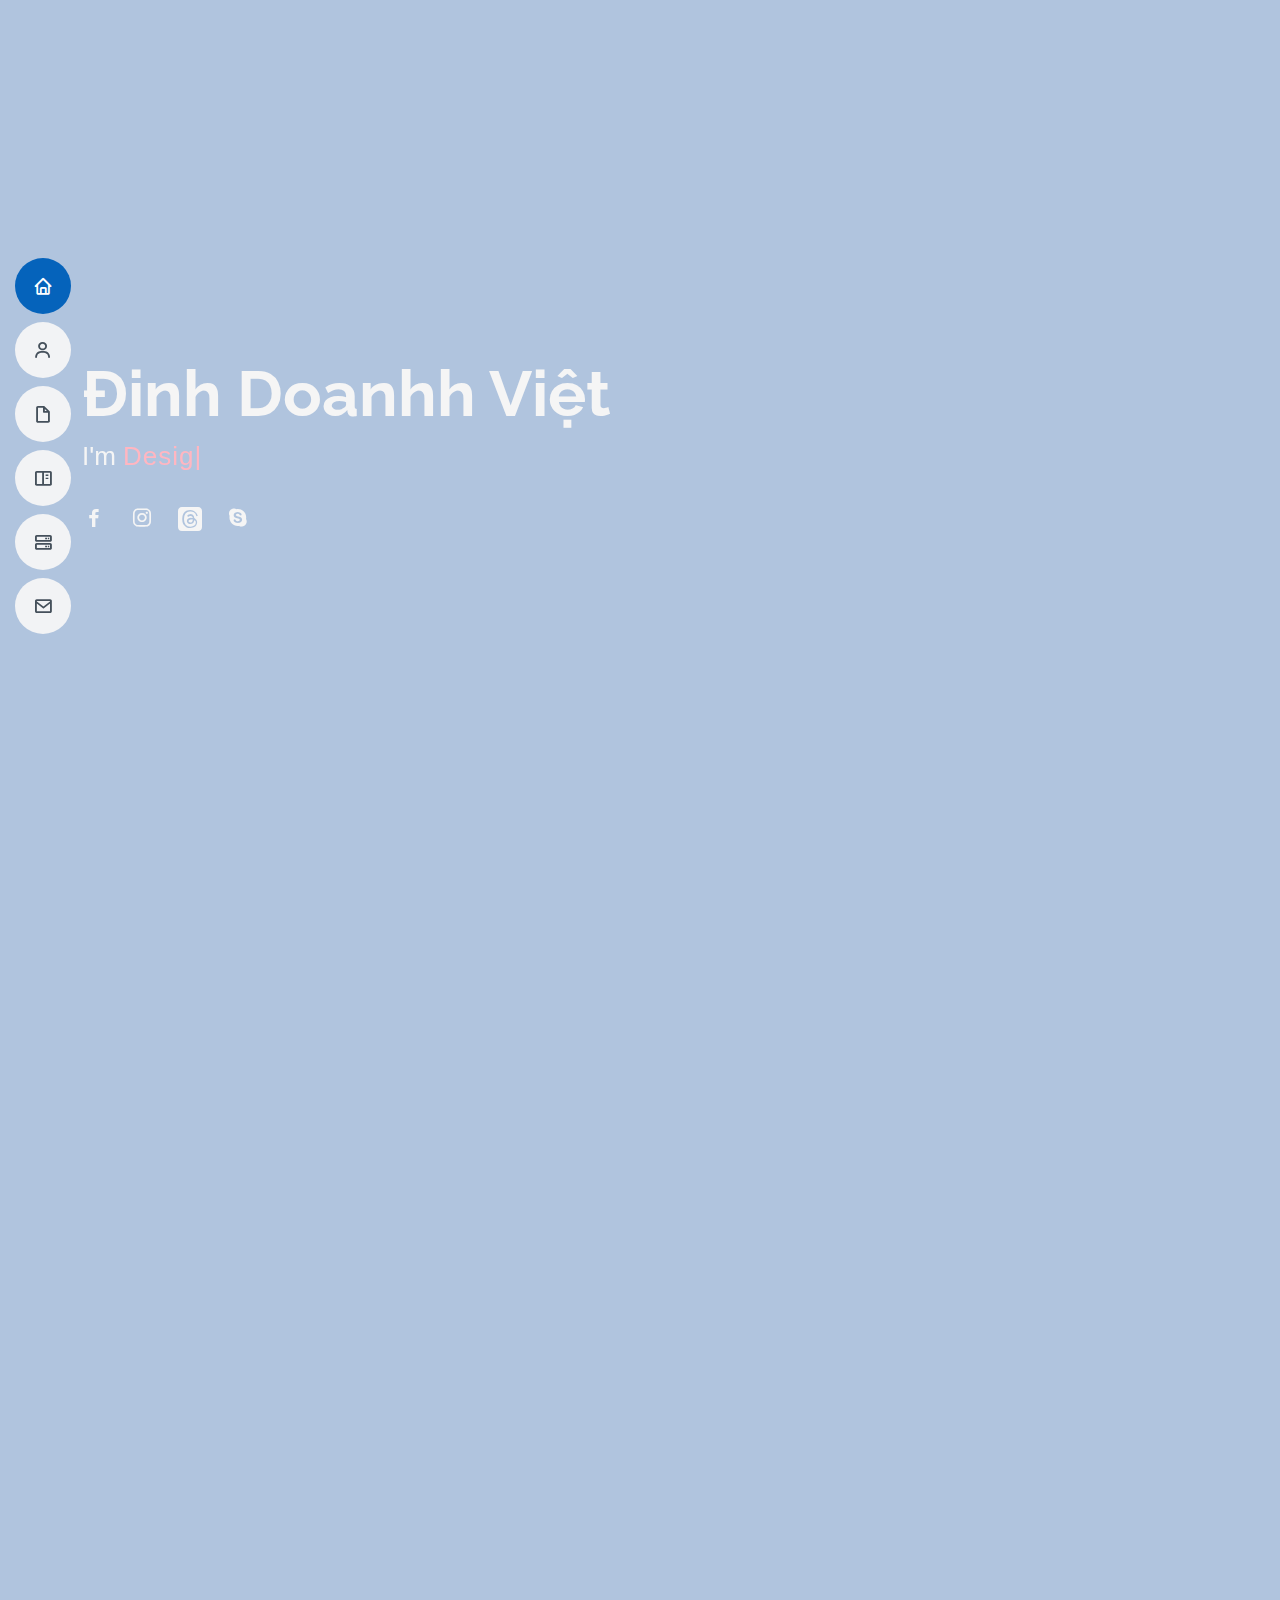
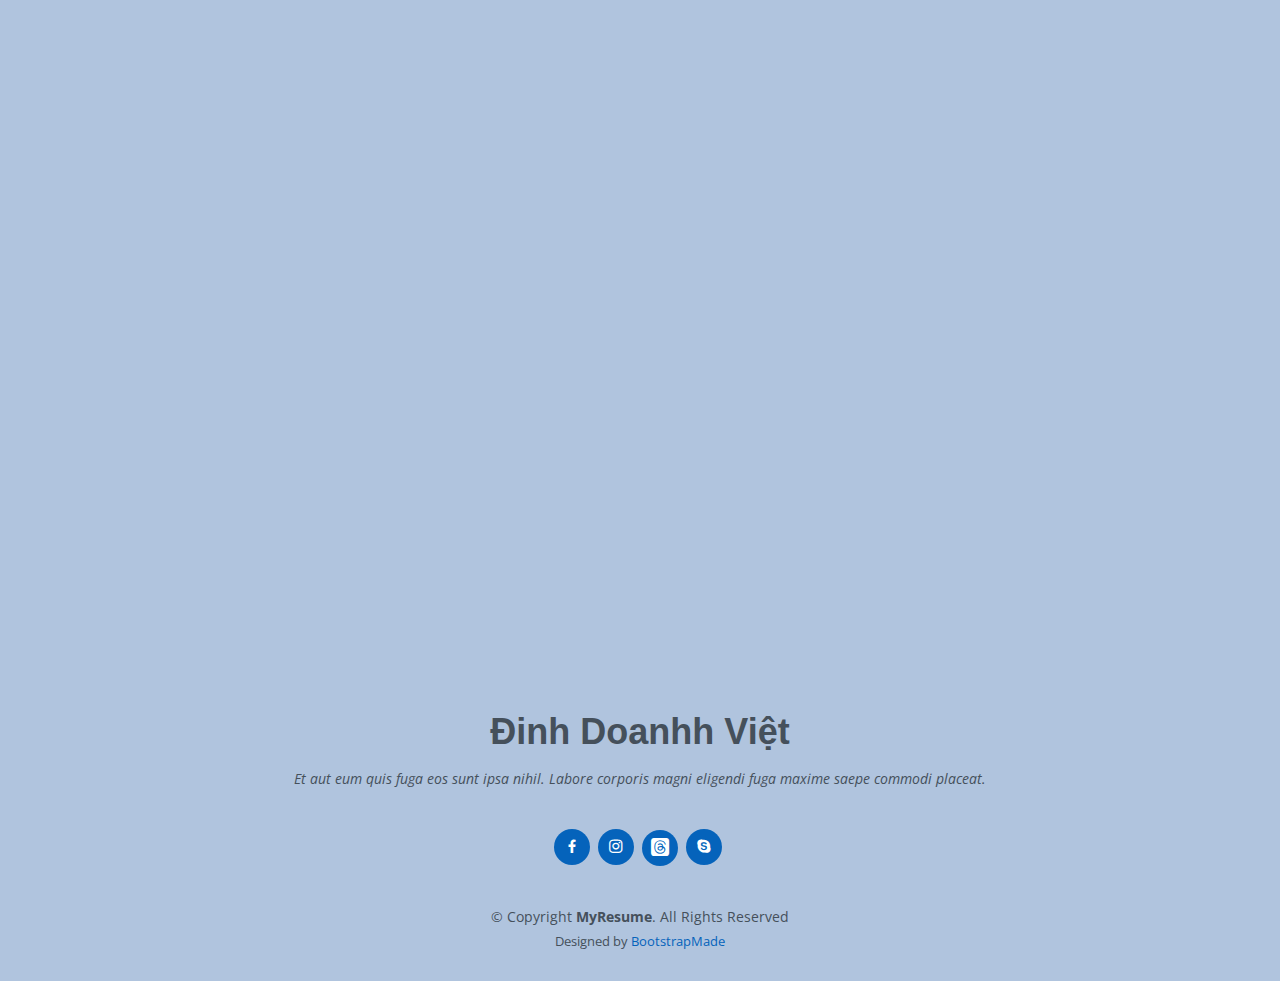
<file: index.html>
<!DOCTYPE html>
<html lang="en">

<head>
  <meta charset="utf-8">
  <meta content="width=device-width, initial-scale=1.0" name="viewport">

  <title>MyResume Bootstrap Template - Index</title>
  <meta content="" name="description">
  <meta content="" name="keywords">

  <!-- Favicons -->
  <link href="https://th.bing.com/th/id/OIP.g7DGRttRbm-p6qEUkhb4RAHaHa?w=179&h=180&c=7&r=0&o=5&dpr=1.5&pid=1.7" rel="icon">
  <link href="https://th.bing.com/th/id/OIP.g7DGRttRbm-p6qEUkhb4RAHaHa?w=179&h=180&c=7&r=0&o=5&dpr=1.5&pid=1.7" rel="apple-touch-icon">

  <!-- Google Fonts -->
  <link href="https://fonts.googleapis.com/css?family=Open+Sans:300,300i,400,400i,600,600i,700,700i|Raleway:300,300i,400,400i,500,500i,600,600i,700,700i" rel="stylesheet">

  <!-- Vendor CSS Files -->
  <link href="assets/vendor/aos/aos.css" rel="stylesheet">
  <link href="assets/vendor/bootstrap/css/bootstrap.min.css" rel="stylesheet">
  <link href="assets/vendor/bootstrap-icons/bootstrap-icons.css" rel="stylesheet">
  <link href="assets/vendor/boxicons/css/boxicons.min.css" rel="stylesheet">
  <link href="assets/vendor/glightbox/css/glightbox.min.css" rel="stylesheet">
  <link href="assets/vendor/swiper/swiper-bundle.min.css" rel="stylesheet">

  <!-- Template Main CSS File -->
  <link href="assets/css/style.css" rel="stylesheet">

  <!-- =======================================================
  * Template Name: MyResume
  * Template URL: https://bootstrapmade.com/free-html-bootstrap-template-my-resume/
  * Updated: Mar 17 2024 with Bootstrap v5.3.3
  * Author: BootstrapMade.com
  * License: https://bootstrapmade.com/license/
  ======================================================== -->
</head>


<body>

  <!-- ======= Mobile nav toggle button ======= -->
  <!-- <button type="button" class="mobile-nav-toggle d-xl-none"><i class="bi bi-list mobile-nav-toggle"></i></button> -->
  <i class="bi bi-list mobile-nav-toggle d-lg-none"></i>
  <!-- ======= Header ======= -->
  <header id="header" class="d-flex flex-column justify-content-center">

    <nav id="navbar" class="navbar nav-menu">
      <ul>
        <li><a href="#hero" class="nav-link scrollto active"><i class="bx bx-home"></i> <span>Home</span></a></li>
        <li><a href="#about" class="nav-link scrollto"><i class="bx bx-user"></i> <span>About</span></a></li>
        <li><a href="#resume" class="nav-link scrollto"><i class="bx bx-file-blank"></i> <span>Resume</span></a></li>
        <li><a href="#portfolio" class="nav-link scrollto"><i class="bx bx-book-content"></i> <span>Portfolio</span></a></li>
        <li><a href="#services" class="nav-link scrollto"><i class="bx bx-server"></i> <span>Services</span></a></li>
        <li><a href="#contact" class="nav-link scrollto"><i class="bx bx-envelope"></i> <span>Contact</span></a></li>
      </ul>
    </nav><!-- .nav-menu -->

  </header><!-- End Header -->

  <!-- ======= Hero Section ======= -->
  <section id="hero" class="d-flex flex-column justify-content-center">
    <div class="container" data-aos="zoom-in" data-aos-delay="100">
      <h1>Đinh Doanhh Việt</h1>
      <p>I'm <span class="typed" data-typed-items="Designer, Developer, Freelancer, Photographer"></span></p>
      <div class="social-links">
        <a href="https://www.facebook.com" class="facebook"><i class="bx bxl-facebook"></i></a> 
        <a class="icon" href="https://www.instagram.com" class="instagram"><i class="bx bxl-instagram"></i></a>
        <a class="icon" href="https://www.threads.net/" class="threads"><i class="bi bi-threads-fill"></i></a>
        <a class="icon" href="https://join.skype.com/invite/pR5UcHzqP7nn" class="google-plus"><i class="bx bxl-skype"></i></a>
        
      </div>
    </div>
  </section><!-- End Hero --> 

  <main id="main">

    <!-- ======= About Section ======= -->
    <section id="about" class="about">
      <div class="container" data-aos="fade-up">

        <div class="section-title">
          <h2>About</h2>
          <p>Chào mừng bạn đến với Website của chúng tôi. Tại đây bạn có thể tìm hiểu về những sản phẩm của tôi. Tôi sẽ mang đến sản phẩm và dịch vụ tốt nhất để có thể phục vụ cho bạn.</p>
        </div>

        <div class="row">
          <div class="col-lg-4">
            <img class="img-home" src="assets/img/vitt.jpg" class="img-fluid" alt="">
          </div>
          <div class="col-lg-8 pt-4 pt-lg-0 content">
            <h3>UI/UX Designer &amp; Web Developer.</h3>
            <p class="fst-italic">
              Xin chào! Tôi là một nhà phát triển web với đam mê trong việc tạo ra các trải nghiệm người dùng tuyệt vời và các sản phẩm web chất lượng cao. Với bằng thạc sĩ trong lĩnh vực thiết kế đồ họa và kinh nghiệm dày dạn trong thiết kế giao diện và phát triển web, tôi luôn tìm cách kết hợp sáng tạo và kỹ thuật để mang lại những giải pháp thiết kế đột phá và hiệu quả.
            </p>
            <div class="row">
              <div class="col-lg-6">
                <ul>
                  <li><i class="bi bi-chevron-right"></i> <strong>Birthday:</strong> <span>11 july 2004</span></li>
                  <li><i class="bi bi-chevron-right"></i> <strong>Website:</strong> <span>www</span></li>
                  <li><i class="bi bi-chevron-right"></i> <strong>Phone:</strong> <span>+84 353241999</span></li>
                  <li><i class="bi bi-chevron-right"></i> <strong>City:</strong> <span>Tuyên Quang, Việt Nam</span></li>
                </ul>
              </div>
              <div class="col-lg-6">
                <ul>
                  <li><i class="bi bi-chevron-right"></i> <strong>Age:</strong> <span>20</span></li>
                  <li><i class="bi bi-chevron-right"></i> <strong>Degree:</strong> <span>Master</span></li>
                  <li><i class="bi bi-chevron-right"></i> <strong>PhEmailone:</strong> <span>vietdinh1172004@gmail.com</span></li>
                  <li><i class="bi bi-chevron-right"></i> <strong>Freelance:</strong> <span>Available</span></li>
                </ul>
              </div>
            </div>
            <p>
              Tôi tin rằng mỗi dự án đều là cơ hội để cải thiện và tối ưu hóa trải nghiệm người dùng, đồng thời tôi luôn sẵn sàng khám phá các công nghệ mới và cải tiến kỹ năng của mình.
            </p>
          </div>
        </div>

      </div>
    </section><!-- End About Section -->

    <!-- ======= Facts Section ======= -->
    <section id="facts" class="facts">
      <div class="container" data-aos="fade-up">

        <div class="section-title">
          <h2>Facts</h2>
          <p>Magnam dolores commodi suscipit. Necessitatibus eius consequatur ex aliquid fuga eum quidem. Sit sint consectetur velit. Quisquam quos quisquam cupiditate. Et nemo qui impedit suscipit alias ea. Quia fugiat sit in iste officiis commodi quidem hic quas.</p>
        </div>

        <div class="row">

          <div class="col-lg-3 col-md-6">
            <div class="count-box">
              <i class="bi bi-emoji-smile"></i>
              <span data-purecounter-start="0" data-purecounter-end="232" data-purecounter-duration="1" class="purecounter"></span>
              <p>Happy Clients</p>
            </div>
          </div>

          <div class="col-lg-3 col-md-6 mt-5 mt-md-0">
            <div class="count-box">
              <i class="bi bi-journal-richtext"></i>
              <span data-purecounter-start="0" data-purecounter-end="521" data-purecounter-duration="1" class="purecounter"></span>
              <p>Projects</p>
            </div>
          </div>

          <div class="col-lg-3 col-md-6 mt-5 mt-lg-0">
            <div class="count-box">
              <i class="bi bi-headset"></i>
              <span data-purecounter-start="0" data-purecounter-end="1463" data-purecounter-duration="1" class="purecounter"></span>
              <p>Hours Of Support</p>
            </div>
          </div>

          <div class="col-lg-3 col-md-6 mt-5 mt-lg-0">
            <div class="count-box">
              <i class="bi bi-award"></i>
              <span data-purecounter-start="0" data-purecounter-end="25" data-purecounter-duration="1" class="purecounter"></span>
              <p>Awards</p>
            </div>
          </div>

        </div>

      </div>
    </section><!-- End Facts Section -->

    <!-- ======= Skills Section ======= -->
    <section id="skills" class="skills section-bg">
      <div class="container" data-aos="fade-up">

        <div class="section-title">
          <h2>Skills</h2>
          <p>Magnam dolores commodi suscipit. Necessitatibus eius consequatur ex aliquid fuga eum quidem. Sit sint consectetur velit. Quisquam quos quisquam cupiditate. Et nemo qui impedit suscipit alias ea. Quia fugiat sit in iste officiis commodi quidem hic quas.</p>
        </div>

        <div class="row skills-content">

          <div class="col-lg-6">

            <div class="progress">
              <span class="skill">HTML <i class="val">100%</i></span>
              <div class="progress-bar-wrap">
                <div class="progress-bar" role="progressbar" aria-valuenow="100" aria-valuemin="0" aria-valuemax="100"></div>
              </div>
            </div>

            <div class="progress">
              <span class="skill">CSS <i class="val">90%</i></span>
              <div class="progress-bar-wrap">
                <div class="progress-bar" role="progressbar" aria-valuenow="90" aria-valuemin="0" aria-valuemax="100"></div>
              </div>
            </div>

            <div class="progress">
              <span class="skill">Script <i class="val">99%</i></span>
              <div class="progress-bar-wrap">
                <div class="progress-bar" role="progressbar" aria-valuenow="99" aria-valuemin="0" aria-valuemax="100"></div>
              </div>
            </div>

          </div>

          <div class="col-lg-6">

            <div class="progress">
              <span class="skill">PHP Lavarel<i class="val">50%</i></span>
              <div class="progress-bar-wrap">
                <div class="progress-bar" role="progressbar" aria-valuenow="50" aria-valuemin="0" aria-valuemax="100"></div>
              </div>
            </div>

            <div class="progress">
              <span class="skill">JavaScript <i class="val">70%</i></span>
              <div class="progress-bar-wrap">
                <div class="progress-bar" role="progressbar" aria-valuenow="70" aria-valuemin="0" aria-valuemax="100"></div>
              </div>
            </div>

            <div class="progress">
              <span class="skill">React <i class="val">75%</i></span>
              <div class="progress-bar-wrap">
                <div class="progress-bar" role="progressbar" aria-valuenow="75" aria-valuemin="0" aria-valuemax="100"></div>
              </div>
            </div>

          </div>

        </div>

      </div>
    </section><!-- End Skills Section -->

    <!-- ======= Resume Section ======= -->
    <section id="resume" class="resume">
      <div class="container" data-aos="fade-up">

        <div class="section-title">
          <h2>Resume</h2>
          <p>Magnam dolores commodi suscipit. Necessitatibus eius consequatur ex aliquid fuga eum quidem. Sit sint consectetur velit. Quisquam quos quisquam cupiditate. Et nemo qui impedit suscipit alias ea. Quia fugiat sit in iste officiis commodi quidem hic quas.</p>
        </div>

        <div class="row">
          <div class="col-lg-6">
            <h3 class="resume-title">Sumary</h3>
            <div class="resume-item pb-0">
              <h4>Đinh Doanhh Việt</h4>
              <p><em>Tôi là Đinh Doanhh Việt, CEO & Founder với nền tảng vững chắc và kỹ năng đa dạng trong các lĩnh vực như: Thiết kế phần mềm, Thiết kế game, Thiết kế app, Thiết kế đồ họa, Thiết kế Website, và sử dụng thành thạo Adobe Photoshop. Tôi luôn tìm kiếm cơ hội để phát triển trong môi trường năng động, đầy thử thách.

                Trong Resume này, tôi đã tổng hợp những điểm nổi bật về học vấn, kinh nghiệm làm việc, cùng những kỹ năng và thành tựu đã đạt được trong sự nghiệp của mình. Tôi tin rằng những thông tin này sẽ giúp bạn có cái nhìn toàn diện về tôi và đánh giá được sự phù hợp của tôi với những cơ hội hoặc dự án mà bạn quan tâm.
                
                </em></p>
              <ul>
                <li>Yên Sơn-Tuyên Quang</li>
                <li>+84353241999</li>
                <li>vietdinh1172004@gmail.com</li>
              </ul>
            </div>

            <h3 class="resume-title">Education</h3>
            <div class="resume-item">
              <h4>Master of Fine Arts &amp; Graphic Design</h4>
              <h5>2022 - 2026</h5>
              <p><em>Tôi là một chuyên gia trong lĩnh vực Thiết kế Đồ họa và Nghệ thuật Thị giác với bằng Thạc sĩ Mỹ thuật (Master of Fine Arts) chuyên ngành Thiết kế Đồ họa. Với sự kết hợp giữa tư duy sáng tạo và kỹ thuật chuyên sâu, tôi đã phát triển khả năng thiết kế đồ họa độc đáo, tập trung vào việc tạo ra các sản phẩm thị giác đầy cảm hứng và có ý nghĩa. Tôi luôn tìm cách kết hợp nghệ thuật và công nghệ để mang lại những trải nghiệm trực quan ấn tượng, từ các dự án thương mại đến các tác phẩm nghệ thuật sáng tạo. Với nền tảng học thuật vững chắc và kinh nghiệm thực tế phong phú, tôi cam kết tạo ra những sản phẩm thiết kế mang lại giá trị và khác biệt cho người dùng.</em></p>
            </div>
          </div>
          <div class="col-lg-6">
            <h3 class="resume-title">Professional Experience</h3>
            <div class="resume-item">
              <h4>Senior graphic design specialist</h4>
              <h5>2024 - Present</h5>
              <p><em>Tập đoàn FPT </em></p>
              <ul>
                <li>Tôi lãnh đạo việc thiết kế và triển khai các tài liệu truyền thông đồ họa, kết hợp nghệ thuật và công nghệ để đạt hiệu quả cao nhất.</li>
                <li>Tôi phân công công việc cho các thành viên trong đội thiết kế và tư vấn để đảm bảo dự án được thực hiện xuất sắc nhất có thể. </li>
                <li>Tôi giám sát việc đánh giá các tài liệu đồ họa để đảm bảo chất lượng và độ chính xác của thiết kế.</li>
                <li>Tôi quản lý hiệu quả ngân sách của các dự án sản xuất, từ $2,000 đến $25,000. Tôi luôn tìm cách tối ưu hóa việc sử dụng nguồn lực để đạt được kết quả tốt nhất, đảm bảo rằng mọi chi tiêu đều mang lại giá trị tối đa mà không ảnh hưởng đến chất lượng của sản phẩm.
                </li>
              </ul>
            </div>
            <div class="resume-item">
              <h4>Graphic design specialist</h4>
              <h5>2024 </h5>
              <p><em>Tập đoàn FPT</em></p>
              <ul>
                <li>Phát triển nhiều chương trình marketing, bao gồm logo, brochure, infographics, trình bày và quảng cáo.</li>
                <li>Quản lý đồng thời lên đến 5 dự án hoặc nhiệm vụ dưới áp lực.</li>
                <li>Tư vấn và đề xuất các giải pháp thiết kế đồ họa phù hợp nhất cho khách hàng.</li>
                <li>Tạo ra hơn 4 bản trình bày và đề xuất thiết kế mỗi tháng cho khách hàng và các quản lý tài khoản.</li>
              </ul>
            </div>
          </div>
        </div>

      </div>
    </section><!-- End Resume Section -->

    <!-- ======= Portfolio Section ======= -->
    <section id="portfolio" class="portfolio section-bg">
      <div class="container" data-aos="fade-up">

        <div class="section-title">
          <h2>Portfolio</h2>
          <p>Tôi có kinh nghiệm trong thiết kế và phát triển dự án, luôn sẵn sàng nhận thách thức mới và nâng cao kỹ năng của mình. Đây chính là 1 trong những thành quả của tôi</p>
        </div>

        <div class="row">
          <div class="col-lg-12 d-flex justify-content-center" data-aos="fade-up" data-aos-delay="100">
            <ul id="portfolio-flters">
              <li data-filter="*" class="filter-active">All</li>
              <li data-filter=".filter-app">App</li>
              <li data-filter=".filter-card">Card</li>
              <li data-filter=".filter-web">Web</li>
            </ul>
          </div>
        </div>

        <div class="row portfolio-container" data-aos="fade-up" data-aos-delay="200">

          <div class="col-lg-4 col-md-6 portfolio-item filter-app">
            <div class="portfolio-wrap">
              <img src="assets/img/portfolio/portfolio-1.jpg" class="img-fluid" alt="">
              <div class="portfolio-info">
                <h4>App 1</h4>
                <p>App</p>
                <div class="portfolio-links">
                  <a href="assets/img/portfolio/portfolio-1.jpg" data-gallery="portfolioGallery" class="portfolio-lightbox" title="App 1"><i class="bx bx-plus"></i></a>
                  <a href="portfolio-details.html" class="portfolio-details-lightbox" data-glightbox="type: external" title="Portfolio Details"><i class="bx bx-link"></i></a>
                </div>
              </div>
            </div>
          </div>

          <div class="col-lg-4 col-md-6 portfolio-item filter-web">
            <div class="portfolio-wrap">
              <img src="assets/img/portfolio/portfolio-2.jpg" class="img-fluid" alt="">
              <div class="portfolio-info">
                <h4>Web 3</h4>
                <p>Web</p>
                <div class="portfolio-links">
                  <a href="assets/img/portfolio/portfolio-2.jpg" data-gallery="portfolioGallery" class="portfolio-lightbox" title="Web 3"><i class="bx bx-plus"></i></a>
                  <a href="portfolio-details.html" class="portfolio-details-lightbox" data-glightbox="type: external" title="Portfolio Details"><i class="bx bx-link"></i></a>
                </div>
              </div>
            </div>
          </div>

          <div class="col-lg-4 col-md-6 portfolio-item filter-app">
            <div class="portfolio-wrap">
              <img src="assets/img/portfolio/portfolio-3.jpg" class="img-fluid" alt="">
              <div class="portfolio-info">
                <h4>App 2</h4>
                <p>App</p>
                <div class="portfolio-links">
                  <a href="assets/img/portfolio/portfolio-3.jpg" data-gallery="portfolioGallery" class="portfolio-lightbox" title="App 2"><i class="bx bx-plus"></i></a>
                  <a href="portfolio-details.html" class="portfolio-details-lightbox" data-glightbox="type: external" title="Portfolio Details"><i class="bx bx-link"></i></a>
                </div>
              </div>
            </div>
          </div>

          <div class="col-lg-4 col-md-6 portfolio-item filter-card">
            <div class="portfolio-wrap">
              <img src="assets/img/portfolio/portfolio-4.jpg" class="img-fluid" alt="">
              <div class="portfolio-info">
                <h4>Card 2</h4>
                <p>Card</p>
                <div class="portfolio-links">
                  <a href="assets/img/portfolio/portfolio-4.jpg" data-gallery="portfolioGallery" class="portfolio-lightbox" title="Card 2"><i class="bx bx-plus"></i></a>
                  <a href="portfolio-details.html" class="portfolio-details-lightbox" data-glightbox="type: external" title="Portfolio Details"><i class="bx bx-link"></i></a>
                </div>
              </div>
            </div>
          </div>

          <div class="col-lg-4 col-md-6 portfolio-item filter-web">
            <div class="portfolio-wrap">
              <img src="assets/img/portfolio/portfolio-5.jpg" class="img-fluid" alt="">
              <div class="portfolio-info">
                <h4>Web 2</h4>
                <p>Web</p>
                <div class="portfolio-links">
                  <a href="assets/img/portfolio/portfolio-5.jpg" data-gallery="portfolioGallery" class="portfolio-lightbox" title="Web 2"><i class="bx bx-plus"></i></a>
                  <a href="portfolio-details.html" class="portfolio-details-lightbox" data-glightbox="type: external" title="Portfolio Details"><i class="bx bx-link"></i></a>
                </div>
              </div>
            </div>
          </div>

          <div class="col-lg-4 col-md-6 portfolio-item filter-app">
            <div class="portfolio-wrap">
              <img src="assets/img/portfolio/portfolio-6.jpg" class="img-fluid" alt="">
              <div class="portfolio-info">
                <h4>App 3</h4>
                <p>App</p>
                <div class="portfolio-links">
                  <a href="assets/img/portfolio/portfolio-6.jpg" data-gallery="portfolioGallery" class="portfolio-lightbox" title="App 3"><i class="bx bx-plus"></i></a>
                  <a href="portfolio-details.html" class="portfolio-details-lightbox" data-glightbox="type: external" title="Portfolio Details"><i class="bx bx-link"></i></a>
                </div>
              </div>
            </div>
          </div>

          <div class="col-lg-4 col-md-6 portfolio-item filter-card">
            <div class="portfolio-wrap">
              <img src="assets/img/portfolio/portfolio-7.jpg" class="img-fluid" alt="">
              <div class="portfolio-info">
                <h4>Card 1</h4>
                <p>Card</p>
                <div class="portfolio-links">
                  <a href="assets/img/portfolio/portfolio-7.jpg" data-gallery="portfolioGallery" class="portfolio-lightbox" title="Card 1"><i class="bx bx-plus"></i></a>
                  <a href="portfolio-details.html" class="portfolio-details-lightbox" data-glightbox="type: external" title="Portfolio Details"><i class="bx bx-link"></i></a>
                </div>
              </div>
            </div>
          </div>

          <div class="col-lg-4 col-md-6 portfolio-item filter-card">
            <div class="portfolio-wrap">
              <img src="assets/img/portfolio/portfolio-8.jpg" class="img-fluid" alt="">
              <div class="portfolio-info">
                <h4>Card 3</h4>
                <p>Card</p>
                <div class="portfolio-links">
                  <a href="assets/img/portfolio/portfolio-8.jpg" data-gallery="portfolioGallery" class="portfolio-lightbox" title="Card 3"><i class="bx bx-plus"></i></a>
                  <a href="portfolio-details.html" class="portfolio-details-lightbox" data-glightbox="type: external" title="Portfolio Details"><i class="bx bx-link"></i></a>
                </div>
              </div>
            </div>
          </div>

          <div class="col-lg-4 col-md-6 portfolio-item filter-web">
            <div class="portfolio-wrap">
              <img src="assets/img/portfolio/portfolio-9.jpg" class="img-fluid" alt="">
              <div class="portfolio-info">
                <h4>Web 3</h4>
                <p>Web</p>
                <div class="portfolio-links">
                  <a href="assets/img/portfolio/portfolio-9.jpg" data-gallery="portfolioGallery" class="portfolio-lightbox" title="Web 3"><i class="bx bx-plus"></i></a>
                  <a href="portfolio-details.html" class="portfolio-details-lightbox" data-glightbox="type: external" title="Portfolio Details"><i class="bx bx-link"></i></a>
                </div>
              </div>
            </div>
          </div>

        </div>

      </div>
    </section><!-- End Portfolio Section -->

    <!-- ======= Services Section ======= -->
    <section id="services" class="services">
      <div class="container" data-aos="fade-up">

        <div class="section-title">
          <h2>Services</h2>
          <p>Magnam dolores commodi suscipit. Necessitatibus eius consequatur ex aliquid fuga eum quidem. Sit sint consectetur velit. Quisquam quos quisquam cupiditate. Et nemo qui impedit suscipit alias ea. Quia fugiat sit in iste officiis commodi quidem hic quas.</p>
        </div>

        <div class="row">

          <div class="col-lg-4 col-md-6 d-flex align-items-stretch" data-aos="zoom-in" data-aos-delay="100">
            <div class="icon-box iconbox-blue">
              <div class="icon">
                <svg width="100" height="100" viewBox="0 0 600 600" xmlns="http://www.w3.org/2000/svg">
                  <path stroke="none" stroke-width="0" fill="#f5f5f5" d="M300,521.0016835830174C376.1290562159157,517.8887921683347,466.0731472004068,529.7835943286574,510.70327084640275,468.03025145048787C554.3714126377745,407.6079735673963,508.03601936045806,328.9844924480964,491.2728898941984,256.3432110539036C474.5976632858925,184.082847569629,479.9380746630129,96.60480741107993,416.23090153303,58.64404602377083C348.86323505073057,18.502131276798302,261.93793281208167,40.57373210992963,193.5410806939664,78.93577620505333C130.42746243093433,114.334589627462,98.30271207620316,179.96522072025542,76.75703585869454,249.04625023123273C51.97151888228291,328.5150500222984,13.704378332031375,421.85034740162234,66.52175969318436,486.19268352777647C119.04800174914682,550.1803526380478,217.28368757567262,524.383925680826,300,521.0016835830174"></path>
                </svg>
                <i class="bx bxl-dribbble"></i>
              </div>
              <h4><a href="">Lorem Ipsum</a></h4>
              <p>Voluptatum deleniti atque corrupti quos dolores et quas molestias excepturi</p>
            </div>
          </div>

          <div class="col-lg-4 col-md-6 d-flex align-items-stretch mt-4 mt-md-0" data-aos="zoom-in" data-aos-delay="200">
            <div class="icon-box iconbox-orange ">
              <div class="icon">
                <svg width="100" height="100" viewBox="0 0 600 600" xmlns="http://www.w3.org/2000/svg">
                  <path stroke="none" stroke-width="0" fill="#f5f5f5" d="M300,582.0697525312426C382.5290701553225,586.8405444964366,449.9789794690241,525.3245884688669,502.5850820975895,461.55621195738473C556.606425686781,396.0723002908107,615.8543463187945,314.28637112970534,586.6730223649479,234.56875336149918C558.9533121215079,158.8439757836574,454.9685369536778,164.00468322053177,381.49747125262974,130.76875717737553C312.15926192815925,99.40240125094834,248.97055460311594,18.661163978235184,179.8680185752513,50.54337015887873C110.5421016452524,82.52863877960104,119.82277516462835,180.83849132639028,109.12597500060166,256.43424936330496C100.08760227029461,320.3096726198365,92.17705696193138,384.0621239912766,124.79988738764834,439.7174275375508C164.83382741302287,508.01625554203684,220.96474134820875,577.5009287672846,300,582.0697525312426"></path>
                </svg>
                <i class="bx bx-file"></i>
              </div>
              <h4><a href="">Sed Perspiciatis</a></h4>
              <p>Duis aute irure dolor in reprehenderit in voluptate velit esse cillum dolore</p>
            </div>
          </div>

          <div class="col-lg-4 col-md-6 d-flex align-items-stretch mt-4 mt-lg-0" data-aos="zoom-in" data-aos-delay="300">
            <div class="icon-box iconbox-pink">
              <div class="icon">
                <svg width="100" height="100" viewBox="0 0 600 600" xmlns="http://www.w3.org/2000/svg">
                  <path stroke="none" stroke-width="0" fill="#f5f5f5" d="M300,541.5067337569781C382.14930387511276,545.0595476570109,479.8736841581634,548.3450877840088,526.4010558755058,480.5488172755941C571.5218469581645,414.80211281144784,517.5187510058486,332.0715597781072,496.52539010469104,255.14436215662573C477.37192572678356,184.95920475031193,473.57363656557914,105.61284051026155,413.0603344069578,65.22779650032875C343.27470386102294,18.654635553484475,251.2091493199835,5.337323636656869,175.0934190732945,40.62881213300186C97.87086631185822,76.43348514350839,51.98124368387456,156.15599469081315,36.44837278890362,239.84606092416172C21.716077023791087,319.22268207091537,43.775223500013084,401.1760424656574,96.891909868211,461.97329694683043C147.22146801428983,519.5804099606455,223.5754009179313,538.201503339737,300,541.5067337569781"></path>
                </svg>
                <i class="bx bx-tachometer"></i>
              </div>
              <h4><a href="">Magni Dolores</a></h4>
              <p>Excepteur sint occaecat cupidatat non proident, sunt in culpa qui officia</p>
            </div>
          </div>

          <div class="col-lg-4 col-md-6 d-flex align-items-stretch mt-4" data-aos="zoom-in" data-aos-delay="100">
            <div class="icon-box iconbox-yellow">
              <div class="icon">
                <svg width="100" height="100" viewBox="0 0 600 600" xmlns="http://www.w3.org/2000/svg">
                  <path stroke="none" stroke-width="0" fill="#f5f5f5" d="M300,503.46388370962813C374.79870501325706,506.71871716319447,464.8034551963731,527.1746412648533,510.4981551193396,467.86667711651364C555.9287308511215,408.9015244558933,512.6030010748507,327.5744911775523,490.211057578863,256.5855673507754C471.097692560561,195.9906835881958,447.69079081568157,138.11976852964426,395.19560036434837,102.3242989838813C329.3053358748298,57.3949838291264,248.02791733380457,8.279543830951368,175.87071277845988,42.242879143198664C103.41431057327972,76.34704239035025,93.79494320519305,170.9812938413882,81.28167332365135,250.07896920659033C70.17666984294237,320.27484674793965,64.84698225790005,396.69656628748305,111.28512138212992,450.4950937839243C156.20124167950087,502.5303643271138,231.32542653798444,500.4755392045468,300,503.46388370962813"></path>
                </svg>
                <i class="bx bx-layer"></i>
              </div>
              <h4><a href="">Nemo Enim</a></h4>
              <p>At vero eos et accusamus et iusto odio dignissimos ducimus qui blanditiis</p>
            </div>
          </div>

          <div class="col-lg-4 col-md-6 d-flex align-items-stretch mt-4" data-aos="zoom-in" data-aos-delay="200">
            <div class="icon-box iconbox-red">
              <div class="icon">
                <svg width="100" height="100" viewBox="0 0 600 600" xmlns="http://www.w3.org/2000/svg">
                  <path stroke="none" stroke-width="0" fill="#f5f5f5" d="M300,532.3542879108572C369.38199826031484,532.3153073249985,429.10787420159085,491.63046689027357,474.5244479745417,439.17860296908856C522.8885846962883,383.3225815378663,569.1668002868075,314.3205725914397,550.7432151929288,242.7694973846089C532.6665558377875,172.5657663291529,456.2379748765914,142.6223662098291,390.3689995646985,112.34683881706744C326.66090330228417,83.06452184765237,258.84405631176094,53.51806209861945,193.32584062364296,78.48882559362697C121.61183558270385,105.82097193414197,62.805066853699245,167.19869350419734,48.57481801355237,242.6138429142374C34.843463184063346,315.3850353017275,76.69343916112496,383.4422959591041,125.22947124332185,439.3748458443577C170.7312796277747,491.8107796887764,230.57421082200815,532.3932930995766,300,532.3542879108572"></path>
                </svg>
                <i class="bx bx-slideshow"></i>
              </div>
              <h4><a href="">Dele Cardo</a></h4>
              <p>Quis consequatur saepe eligendi voluptatem consequatur dolor consequuntur</p>
            </div>
          </div>

          <div class="col-lg-4 col-md-6 d-flex align-items-stretch mt-4" data-aos="zoom-in" data-aos-delay="300">
            <div class="icon-box iconbox-teal">
              <div class="icon">
                <svg width="100" height="100" viewBox="0 0 600 600" xmlns="http://www.w3.org/2000/svg">
                  <path stroke="none" stroke-width="0" fill="#f5f5f5" d="M300,566.797414625762C385.7384707136149,576.1784315230908,478.7894351017131,552.8928747891023,531.9192734346935,484.94944893311C584.6109503024035,417.5663521118492,582.489472248146,322.67544863468447,553.9536738515405,242.03673114598146C529.1557734026468,171.96086150256528,465.24506316201064,127.66468636344209,395.9583748389544,100.7403814666027C334.2173773831606,76.7482773500951,269.4350130405921,84.62216499799875,207.1952322260088,107.2889140133804C132.92018162631612,134.33871894543012,41.79353780512637,160.00259165414826,22.644507872594943,236.69541883565114C3.319112789854554,314.0945973066697,72.72355303640163,379.243833228382,124.04198916343866,440.3218312028393C172.9286146004772,498.5055451809895,224.45579914871206,558.5317968840102,300,566.797414625762"></path>
                </svg>
                <i class="bx bx-arch"></i>
              </div>
              <h4><a href="">Divera Don</a></h4>
              <p>Modi nostrum vel laborum. Porro fugit error sit minus sapiente sit aspernatur</p>
            </div>
          </div>

        </div>

      </div>
    </section><!-- End Services Section -->

    <!-- ======= Testimonials Section ======= -->
    <section id="testimonials" class="testimonials section-bg">
      <div class="container" data-aos="fade-up">

        <div class="section-title">
          <h2>Testimonials</h2>
        </div>

        <div class="testimonials-slider swiper" data-aos="fade-up" data-aos-delay="100">
          <div class="swiper-wrapper">

            <div class="swiper-slide">
              <div class="testimonial-item">
                <img src="assets/img/testimonials/testimonials-1.jpg" class="testimonial-img" alt="">
                <h3>Saul Goodman</h3>
                <h4>Ceo &amp; Founder</h4>
                <p>
                  <i class="bx bxs-quote-alt-left quote-icon-left"></i>
                  Proin iaculis purus consequat sem cure digni ssim donec porttitora entum suscipit rhoncus. Accusantium quam, ultricies eget id, aliquam eget nibh et. Maecen aliquam, risus at semper.
                  <i class="bx bxs-quote-alt-right quote-icon-right"></i>
                </p>
              </div>
            </div><!-- End testimonial item -->

            <div class="swiper-slide">
              <div class="testimonial-item">
                <img src="assets/img/testimonials/testimonials-2.jpg" class="testimonial-img" alt="">
                <h3>Sara Wilsson</h3>
                <h4>Designer</h4>
                <p>
                  <i class="bx bxs-quote-alt-left quote-icon-left"></i>
                  Export tempor illum tamen malis malis eram quae irure esse labore quem cillum quid cillum eram malis quorum velit fore eram velit sunt aliqua noster fugiat irure amet legam anim culpa.
                  <i class="bx bxs-quote-alt-right quote-icon-right"></i>
                </p>
              </div>
            </div><!-- End testimonial item -->

            <div class="swiper-slide">
              <div class="testimonial-item">
                <img src="assets/img/testimonials/testimonials-3.jpg" class="testimonial-img" alt="">
                <h3>Jena Karlis</h3>
                <h4>Store Owner</h4>
                <p>
                  <i class="bx bxs-quote-alt-left quote-icon-left"></i>
                  Enim nisi quem export duis labore cillum quae magna enim sint quorum nulla quem veniam duis minim tempor labore quem eram duis noster aute amet eram fore quis sint minim.
                  <i class="bx bxs-quote-alt-right quote-icon-right"></i>
                </p>
              </div>
            </div><!-- End testimonial item -->

            <div class="swiper-slide">
              <div class="testimonial-item">
                <img src="assets/img/testimonials/testimonials-4.jpg" class="testimonial-img" alt="">
                <h3>Matt Brandon</h3>
                <h4>Freelancer</h4>
                <p>
                  <i class="bx bxs-quote-alt-left quote-icon-left"></i>
                  Fugiat enim eram quae cillum dolore dolor amet nulla culpa multos export minim fugiat minim velit minim dolor enim duis veniam ipsum anim magna sunt elit fore quem dolore labore illum veniam.
                  <i class="bx bxs-quote-alt-right quote-icon-right"></i>
                </p>
              </div>
            </div><!-- End testimonial item -->

            <div class="swiper-slide">
              <div class="testimonial-item">
                <img src="assets/img/testimonials/testimonials-5.jpg" class="testimonial-img" alt="">
                <h3>John Larson</h3>
                <h4>Entrepreneur</h4>
                <p>
                  <i class="bx bxs-quote-alt-left quote-icon-left"></i>
                  Quis quorum aliqua sint quem legam fore sunt eram irure aliqua veniam tempor noster veniam enim culpa labore duis sunt culpa nulla illum cillum fugiat legam esse veniam culpa fore nisi cillum quid.
                  <i class="bx bxs-quote-alt-right quote-icon-right"></i>
                </p>
              </div>
            </div><!-- End testimonial item -->

          </div>
          <div class="swiper-pagination"></div>
        </div>

      </div>
    </section><!-- End Testimonials Section -->

    <!-- ======= Contact Section ======= -->
    <section id="contact" class="contact">
      <div class="container" data-aos="fade-up">

        <div class="section-title">
          <h2>Contact</h2>
        </div>

        <div class="row mt-1">

          <div class="col-lg-4">
            <div class="info">
              <div class="address">
                <i class="bi bi-geo-alt"></i>
                <h4>Location:</h4>
                <p>Yên Sơn-Tuyên Quang</p>
              </div>

              <div class="email">
                <i class="bi bi-envelope"></i>
                <h4>Email:</h4>
                <p>vietdinh1172004@gmail.com</p>
              </div>

              <div class="phone">
                <i class="bi bi-phone"></i>
                <h4>Call:</h4>
                <p>+84353241999</p>
              </div>

            </div>

          </div>

          <div class="col-lg-8 mt-5 mt-lg-0">

            <form id="contact-form" method="POST" action="https://formspree.io/f/mldrdrgg">
              <div class="row">
                <div class="col-md-6 form-group">
                  <input type="text" name="name" class="form-control" id="name" placeholder="Your Name" required>
                </div>
                <div class="col-md-6 form-group mt-3 mt-md-0">
                  <input type="email" name="email" class="form-control" id="email" placeholder="Your Email" required>
                </div>
              </div>
              <div class="form-group mt-3">
                <input type="text" name="subject" class="form-control" id="subject" placeholder="Subject" required>
              </div>
              <div class="form-group mt-3">
                <textarea class="form-control" name="message" rows="5" placeholder="Message" required></textarea>
              </div>
              <div class="my-3">
                <div class="loading"></div>
                <div class="error-message"></div>
                <div class="sent-message">Your message has been sent. Thank you!</div>
              </div>
              <div class="text-center"><button type="submit" style="  background: #0563bb;
                border: 0;
                padding: 10px 35px;
                color: #fff;
                transition: 0.4s;
                border-radius: 50px;">Send Message</button></div>
            </form>
            
            
          </div>

        </div>

      </div>
    </section><!-- End Contact Section -->


  </main><!-- End #main -->

  <!-- ======= Footer ======= -->
  <footer id="footer">
    <div class="container">
      <h3>Đinh Doanhh Việt</h3>
      <p>Et aut eum quis fuga eos sunt ipsa nihil. Labore corporis magni eligendi fuga maxime saepe commodi placeat.</p>
      <div class="social-links">
        <a href="https://www.facebook.com" class="facebook"><i class="bx bxl-facebook"></i></a>
        <a href="https://www.instagram.com" class="instagram"><i class="bx bxl-instagram"></i></a>
        <a href="https://www.threads.net/" class="threads"><i class="bi bi-threads-fill"></i></a> 
        <a href="https://join.skype.com/invite/pR5UcHzqP7nn" class="google-plus"><i class="bx bxl-skype"></i></a>
        
      </div>
      <div class="copyright">
        &copy; Copyright <strong><span>MyResume</span></strong>. All Rights Reserved
      </div>
      <div class="credits">
        <!-- All the links in the footer should remain intact. -->
        <!-- You can delete the links only if you purchased the pro version. -->
        <!-- Licensing information: [license-url] -->
        <!-- Purchase the pro version with working PHP/AJAX contact form: https://bootstrapmade.com/free-html-bootstrap-template-my-resume/ -->
        Designed by <a href="https://bootstrapmade.com/">BootstrapMade</a>
      </div>
    </div>
  </footer><!-- End Footer -->

  <div id="preloader"></div>
  <a href="#" class="back-to-top d-flex align-items-center justify-content-center"><i class="bi bi-arrow-up-short"></i></a>

  <!-- Vendor JS Files -->
  <script src="assets/vendor/purecounter/purecounter_vanilla.js"></script>
  <script src="assets/vendor/aos/aos.js"></script>
  <script src="assets/vendor/bootstrap/js/bootstrap.bundle.min.js"></script>
  <script src="assets/vendor/glightbox/js/glightbox.min.js"></script>
  <script src="assets/vendor/isotope-layout/isotope.pkgd.min.js"></script>
  <script src="assets/vendor/swiper/swiper-bundle.min.js"></script>
  <script src="assets/vendor/typed.js/typed.umd.js"></script>
  <script src="assets/vendor/waypoints/noframework.waypoints.js"></script>
  <script src="assets/vendor/php-email-form/validate.js"></script>

  <!-- Template Main JS File -->
  <script src="assets/js/main.js"></script>
  <script>
    document.getElementById('contact-form').addEventListener('submit', function(event) {
      event.preventDefault();
  
      var formData = new FormData(this);
  
      fetch(this.action, {
        method: 'POST',
        body: formData,
        headers: {
          'Accept': 'application/json'
        }
      }).then(response => {
        if (response.ok) {
          document.querySelector('.sent-message').style.display = 'block';
          document.querySelector('.error-message').style.display = 'none';
          this.reset();
        } else {
          response.json().then(data => {
            if (data.errors) {
              const errorMessage = data.errors.map(error => error.message).join(', ');
              document.querySelector('.error-message').innerText = errorMessage;
              document.querySelector('.error-message').style.display = 'block';
            } else {
              document.querySelector('.error-message').innerText = 'Oops! There was a problem submitting your form';
              document.querySelector('.error-message').style.display = 'block';
            }
          }).catch(() => {
            document.querySelector('.error-message').innerText = 'Oops! There was a problem submitting your form';
            document.querySelector('.error-message').style.display = 'block';
          });
        }
      }).catch(() => {
        document.querySelector('.error-message').innerText = 'Oops! There was a problem submitting your form';
        document.querySelector('.error-message').style.display = 'block';
      });
    });
  </script>

</body>

</html>
</file>
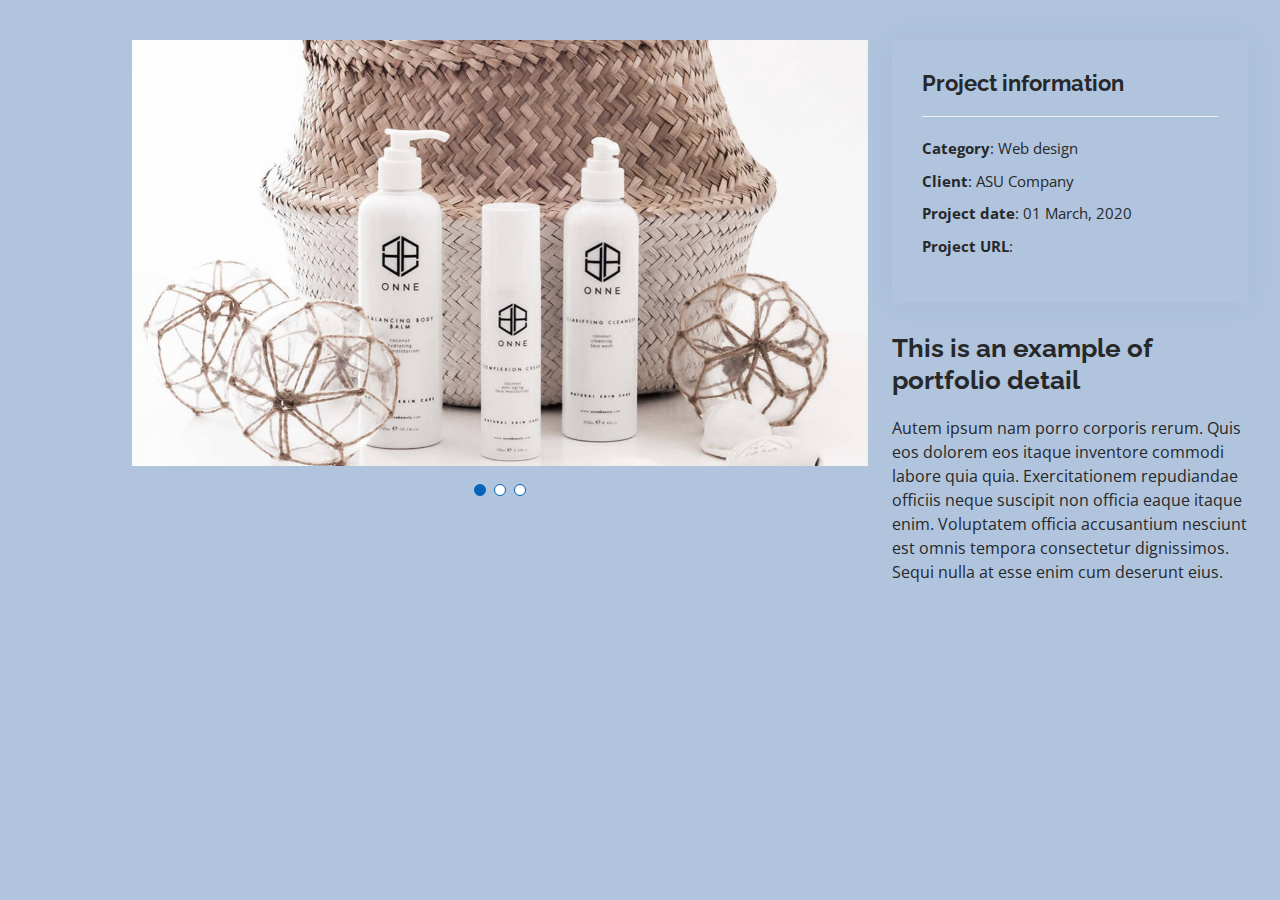
<file: portfolio-details.html>
<!DOCTYPE html>
<html lang="en">

<head>
  <meta charset="utf-8">
  <meta content="width=device-width, initial-scale=1.0" name="viewport">

  <title>Portfolio Details - Personal Bootstrap Template</title>
  <meta content="" name="description">
  <meta content="" name="keywords">

  <!-- Favicons -->
  <link href="assets/img/favicon.png" rel="icon">
  <link href="assets/img/apple-touch-icon.png" rel="apple-touch-icon">

  <!-- Google Fonts -->
  <link href="https://fonts.googleapis.com/css?family=Open+Sans:300,300i,400,400i,600,600i,700,700i|Raleway:300,300i,400,400i,500,500i,600,600i,700,700i|Poppins:300,300i,400,400i,500,500i,600,600i,700,700i" rel="stylesheet">

  <!-- Vendor CSS Files -->
  <link href="assets/vendor/aos/aos.css" rel="stylesheet">
  <link href="assets/vendor/bootstrap/css/bootstrap.min.css" rel="stylesheet">
  <link href="assets/vendor/bootstrap-icons/bootstrap-icons.css" rel="stylesheet">
  <link href="assets/vendor/boxicons/css/boxicons.min.css" rel="stylesheet">
  <link href="assets/vendor/glightbox/css/glightbox.min.css" rel="stylesheet">
  <link href="assets/vendor/swiper/swiper-bundle.min.css" rel="stylesheet">

  <!-- Template Main CSS File -->
  <link href="assets/css/style.css" rel="stylesheet">

  <!-- =======================================================
  * Template Name: MyResume
  * Template URL: https://bootstrapmade.com/free-html-bootstrap-template-my-resume/
  * Updated: Mar 17 2024 with Bootstrap v5.3.3
  * Author: BootstrapMade.com
  * License: https://bootstrapmade.com/license/
  ======================================================== -->
</head>

<body>

  <main id="main">

    <!-- ======= Portfolio Details Section ======= -->
    <section id="portfolio-details" class="portfolio-details">
      <div class="container">

        <div class="row gy-4">

          <div class="col-lg-8">
            <div class="portfolio-details-slider swiper">
              <div class="swiper-wrapper align-items-center">

                <div class="swiper-slide">
                  <img src="assets/img/portfolio/portfolio-details-1.jpg" alt="">
                </div>

                <div class="swiper-slide">
                  <img src="assets/img/portfolio/portfolio-details-2.jpg" alt="">
                </div>

                <div class="swiper-slide">
                  <img src="assets/img/portfolio/portfolio-details-3.jpg" alt="">
                </div>

              </div>
              <div class="swiper-pagination"></div>
            </div>
          </div>

          <div class="col-lg-4">
            <div class="portfolio-info">
              <h3>Project information</h3>
              <ul>
                <li><strong>Category</strong>: Web design</li>
                <li><strong>Client</strong>: ASU Company</li>
                <li><strong>Project date</strong>: 01 March, 2020</li>
                <li><strong>Project URL</strong>: <a href="#"></a></li>
              </ul>
            </div>
            <div class="portfolio-description">
              <h2>This is an example of portfolio detail</h2>
              <p>
                Autem ipsum nam porro corporis rerum. Quis eos dolorem eos itaque inventore commodi labore quia quia. Exercitationem repudiandae officiis neque suscipit non officia eaque itaque enim. Voluptatem officia accusantium nesciunt est omnis tempora consectetur dignissimos. Sequi nulla at esse enim cum deserunt eius.
              </p>
            </div>
          </div>

        </div>

      </div>
    </section><!-- End Portfolio Details Section -->

  </main><!-- End #main -->

  <div id="preloader"></div>
  <a href="#" class="back-to-top d-flex align-items-center justify-content-center"><i class="bi bi-arrow-up-short"></i></a>

  <!-- Vendor JS Files -->
  <script src="assets/vendor/purecounter/purecounter_vanilla.js"></script>
  <script src="assets/vendor/aos/aos.js"></script>
  <script src="assets/vendor/bootstrap/js/bootstrap.bundle.min.js"></script>
  <script src="assets/vendor/glightbox/js/glightbox.min.js"></script>
  <script src="assets/vendor/isotope-layout/isotope.pkgd.min.js"></script>
  <script src="assets/vendor/swiper/swiper-bundle.min.js"></script>
  <script src="assets/vendor/typed.js/typed.umd.js"></script>
  <script src="assets/vendor/waypoints/noframework.waypoints.js"></script>
  <script src="assets/vendor/php-email-form/validate.js"></script>

  <!-- Template Main JS File -->
  <script src="assets/js/main.js"></script>

</body>

</html>
</file>
<file: assets/css/style.css>
/**
* Template Name: MyResume
* Template URL: https://bootstrapmade.com/free-html-bootstrap-template-my-resume/
* Updated: Mar 17 2024 with Bootstrap v5.3.3
* Author: BootstrapMade.com
* License: https://bootstrapmade.com/license/
*/

/*--------------------------------------------------------------
# General
--------------------------------------------------------------*/
body {
  font-family: "Open Sans", sans-serif;
  color: #272829;
  background-color: rgb(176,196,222);
}

a {
  color: #0563bb;
  text-decoration: none;
}

a:hover {
  color: #067ded;
  text-decoration: none;
}

h1,
h2,
h3,
h4,
h5,
h6 {
  font-family: "Raleway", sans-serif;
}




/*--------------------------------------------------------------
# Back to top button
--------------------------------------------------------------*/
.back-to-top {
  position: fixed;
  visibility: hidden;
  opacity: 0;
  right: 15px;
  bottom: 15px;
  z-index: 996;
  background: #0563bb;
  width: 40px;
  height: 40px;
  border-radius: 50px;
  transition: all 0.4s;
}

.back-to-top i {
  font-size: 28px;
  color: #fff;
  line-height: 0;
}

.back-to-top:hover {
  background: #0678e3;
  color: #fff;
}

.back-to-top.active {
  visibility: visible;
  opacity: 1;
}

/*--------------------------------------------------------------
# Preloader
--------------------------------------------------------------*/
#preloader {
  position: fixed;
  top: 0;
  left: 0;
  right: 0;
  bottom: 0;
  z-index: 9999;
  overflow: hidden;
  background: #fff;
}

#preloader:before {
  content: "";
  position: fixed;
  top: calc(50% - 30px);
  left: calc(50% - 30px);
  border: 6px solid #0563bb;
  border-top-color: #fff;
  border-bottom-color: #fff;
  border-radius: 50%;
  width: 60px;
  height: 60px;
  animation: animate-preloader 1s linear infinite;
}

@keyframes animate-preloader {
  0% {
    transform: rotate(0deg);
  }

  100% {
    transform: rotate(360deg);
  }
}

/*--------------------------------------------------------------
# Disable aos animation delay on mobile devices
--------------------------------------------------------------*/
@media screen and (max-width: 768px) {
  [data-aos-delay] {
    transition-delay: 0 !important;
  }
}

/*--------------------------------------------------------------
# Header
--------------------------------------------------------------*/
#header {
  position: fixed;
  top: 0;
  left: 0;
  bottom: 0;
  z-index: 9997;
  transition: all 0.5s;
  padding: 15px;
  overflow-y: auto;
}

@media (max-width: 991px) {
  #header {
    width: 300px;
    background: #fff;
    border-right: 1px solid #e6e9ec;
    left: -300px;
  }
}

@media (min-width: 991px) {
  #main {
    margin-left: 100px;
  }
}

/*--------------------------------------------------------------
# Navigation Menu
--------------------------------------------------------------*/
/**
* Desktop Navigation 
*/
.img-home{
  height: 375px;  
  width: 274px;
}
.nav-menu {
  padding: 0;
  display: block;
}

.nav-menu * {
  margin: 0;
  padding: 0;
  list-style: none;
}

.nav-menu>ul>li {
  position: relative;
  white-space: nowrap;
}


.nav-menu a,
.nav-menu a:focus {
  display: flex;
  align-items: center;
  color: #45505b;
  padding: 10px 18px;
  margin-bottom: 8px;
  transition: 0.3s;
  font-size: 15px;
  border-radius: 50px;
  background: #f2f3f5;
  height: 56px;
  width: 100%;
  overflow: hidden;
  transition: 0.3s;
}

.nav-menu a i,
.nav-menu a:focus i {
  font-size: 20px;
}

.nav-menu a span,
.nav-menu a:focus span {
  padding: 0 5px 0 7px;
  color: #45505b;
}

@media (min-width: 992px) {

  .nav-menu a,
  .nav-menu a:focus {
    width: 56px;
  }

  .nav-menu a span,
  .nav-menu a:focus span {
    display: none;
    color: #fff;
  }
}

.nav-menu a:hover,
.nav-menu .active,
.nav-menu .active:focus,
.nav-menu li:hover>a {
  color: #fff;
  background: #0563bb;
}

.nav-menu a:hover span,
.nav-menu .active span,
.nav-menu .active:focus span,
.nav-menu li:hover>a span {
  color: #fff;
}

.nav-menu a:hover,
.nav-menu li:hover>a {
  width: 100%;
  color: #fff;
}

.nav-menu a:hover span,
.nav-menu li:hover>a span {
  display: block;
}

/**
* Mobile Navigation 
*/
.mobile-nav-toggle {
  position: fixed;
  right: 10px;
  top: 10px;
  z-index: 9998;
  border: 0;
  background: none;
  font-size: 28px;
  transition: all 0.4s;
  outline: none !important;
  line-height: 0;
  cursor: pointer;
  border-radius: 50px;
  padding: 5px;
}

.mobile-nav-toggle i {
  color: #45505b;
}

.mobile-nav-active {
  overflow: hidden;
}

.mobile-nav-active #header {
  left: 0;
}

.mobile-nav-active .mobile-nav-toggle {
  color: #fff;
  background-color: #0563bb;
}

/*--------------------------------------------------------------
# Hero Section
--------------------------------------------------------------*/
#hero {
  width: 100%;
  height: 100vh;
  background: url("https://th.bing.com/th/id/R.8889708a97ddf029301d85ec6b968b28?rik=HtszQav7HmIYRw&pid=ImgRaw&r=0") top right no-repeat;
  background-size: cover;
  position: relative;
  background-repeat: no-repeat;

}

@media (min-width: 1024px) {
  #hero {
    background-position: center top;
  }
}

#hero:before {
  content: "";
   /* background: rgba(255, 255, 255, 0.8);  */
  position: absolute;
  bottom: 0;
  top: 0;
  left: 0;
  right: 0;
}

#hero h1 {
  margin: 0;
  font-size: 64px;
  font-weight: 700;
  line-height: 56px;
  color: #f5f5f5;
}

#hero p {
  color: #f5f5f5;
  margin: 15px 0 0 0;
  font-size: 26px;
  font-family: "Poppins", sans-serif;
}
.icon{
  color: #941a1a;
}

#hero p span {
  color: rgb(255,182,193);
  letter-spacing: 1px;
}

#hero .social-links {
  margin-top: 30px;
}

#hero .social-links a {
  font-size: 24px;
  display: inline-block;
  color: rgb(245, 245, 245);
  line-height: 1;
  margin-right: 20px;
  transition: 0.3s;
}

#hero .social-links a:hover {
  color: #0563bb;
}

@media (max-width: 992px) {
  #hero {
    text-align: center;
  }

  #hero h1 {
    font-size: 32px;
    line-height: 36px;
  }

  #hero p {
    margin-top: 10px;
    font-size: 20px;
    line-height: 24px;
  }
}

/*--------------------------------------------------------------
# Sections General
--------------------------------------------------------------*/
section {
  padding: 60px 0;
  overflow: hidden;
}

.section-title {
  text-align: center;
  padding-bottom: 30px;
}

.section-title h2 {
  font-size: 32px;
  font-weight: bold;
  text-transform: uppercase;
  margin-bottom: 20px;
  padding-bottom: 20px;
  position: relative;
  color: #45505b;
}

.section-title h2::before {
  content: "";
  position: absolute;
  display: block;
  width: 120px;
  height: 1px;
  background: #ddd;
  bottom: 1px;
  left: calc(50% - 60px);
}

.section-title h2::after {
  content: "";
  position: absolute;
  display: block;
  width: 40px;
  height: 3px;
  background: #0563bb;
  bottom: 0;
  left: calc(50% - 20px);
}

.section-title p {
  margin-bottom: 0;
}

/*--------------------------------------------------------------
# About
--------------------------------------------------------------*/
.about .content h3 {
  font-weight: 700;
  font-size: 26px;
  color: #728394;
}

.about .content ul {
  list-style: none;
  padding: 0;
}

.about .content ul li {
  margin-bottom: 20px;
  display: flex;
  align-items: center;
}

.about .content ul strong {
  margin-right: 10px;
}

.about .content ul i {
  font-size: 16px;
  margin-right: 5px;
  color: #0563bb;
  line-height: 0;
}

.about .content p:last-child {
  margin-bottom: 0;
}

/*--------------------------------------------------------------
# Facts
--------------------------------------------------------------*/
.facts .count-box {
  padding: 30px 30px 25px 30px;
  margin-top: 30px;
  width: 100%;
  position: relative;
  text-align: center;
  background: #fff;
}

.facts .count-box i {
  position: absolute;
  top: -25px;
  left: 50%;
  transform: translateX(-50%);
  font-size: 24px;
  background: #0563bb;
  color: #fff;
  border-radius: 50px;
  display: inline-flex;
  align-items: center;
  justify-content: center;
  width: 48px;
  height: 48px;
}

.facts .count-box span {
  font-size: 36px;
  display: block;
  font-weight: 600;
  color: #011426;
}

.facts .count-box p {
  padding: 0;
  margin: 0;
  font-family: "Raleway", sans-serif;
  font-size: 14px;
}

/*--------------------------------------------------------------
# Akills
--------------------------------------------------------------*/
.skills .progress {
  height: 60px;
  display: block;
  background: none;
  border-radius: 0;
}

.skills .progress .skill {
  padding: 10px 0;
  margin: 0;
  text-transform: uppercase;
  display: block;
  font-weight: 600;
  font-family: "Poppins", sans-serif;
  color: #45505b;
}

.skills .progress .skill .val {
  float: right;
  font-style: normal;
}

.skills .progress-bar-wrap {
  background: #f2f3f5;
}

.skills .progress-bar {
  width: 1px;
  height: 10px;
  transition: 0.9s;
  background-color: #0563bb;
}

/*--------------------------------------------------------------
# Resume
--------------------------------------------------------------*/
.resume .resume-title {
  font-size: 26px;
  font-weight: 700;
  margin-top: 20px;
  margin-bottom: 20px;
  color: #45505b;
}

.resume .resume-item {
  padding: 0 0 20px 20px;
  margin-top: -2px;
  border-left: 2px solid #0563bb;
  position: relative;
}

.resume .resume-item h4 {
  line-height: 18px;
  font-size: 18px;
  font-weight: 600;
  text-transform: uppercase;
  font-family: "Poppins", sans-serif;
  color: #0563bb;
  margin-bottom: 10px;
}

.resume .resume-item h5 {
  font-size: 16px;
  background: #f7f8f9;
  padding: 5px 15px;
  display: inline-block;
  font-weight: 600;
  margin-bottom: 10px;
}

.resume .resume-item ul {
  padding-left: 20px;
}

.resume .resume-item ul li {
  padding-bottom: 10px;
}

.resume .resume-item:last-child {
  padding-bottom: 0;
}

.resume .resume-item::before {
  content: "";
  position: absolute;
  width: 16px;
  height: 16px;
  border-radius: 50px;
  left: -9px;
  top: 0;
  background: #fff;
  border: 2px solid #0563bb;
}

/*--------------------------------------------------------------
# Portfolio
--------------------------------------------------------------*/
.portfolio .portfolio-item {
  margin-bottom: 30px;
}

.portfolio #portfolio-flters {
  padding: 0;
  margin: 0 auto 25px auto;
  list-style: none;
  text-align: center;
  background: #fff;
  border-radius: 50px;
  padding: 2px 15px;
}

.portfolio #portfolio-flters li {
  cursor: pointer;
  display: inline-block;
  padding: 10px 15px;
  font-size: 14px;
  font-weight: 600;
  line-height: 1;
  text-transform: uppercase;
  color: #272829;
  margin-bottom: 5px;
  transition: all 0.3s ease-in-out;
}

.portfolio #portfolio-flters li:hover,
.portfolio #portfolio-flters li.filter-active {
  color: #0563bb;
}

.portfolio #portfolio-flters li:last-child {
  margin-right: 0;
}

.portfolio .portfolio-wrap {
  transition: 0.3s;
  position: relative;
  overflow: hidden;
  z-index: 1;
  background: rgba(69, 80, 91, 0.8);
}

.portfolio .portfolio-wrap::before {
  content: "";
  background: rgba(255, 255, 255, 0.7);
  position: absolute;
  left: 30px;
  right: 30px;
  top: 30px;
  bottom: 30px;
  transition: all ease-in-out 0.3s;
  z-index: 2;
  opacity: 0;
}

.portfolio .portfolio-wrap .portfolio-info {
  opacity: 0;
  position: absolute;
  top: 0;
  left: 0;
  right: 0;
  bottom: 0;
  text-align: center;
  z-index: 3;
  transition: all ease-in-out 0.3s;
  display: flex;
  flex-direction: column;
  justify-content: center;
  align-items: center;
}

.portfolio .portfolio-wrap .portfolio-info::before {
  display: block;
  content: "";
  width: 48px;
  height: 48px;
  position: absolute;
  top: 35px;
  left: 35px;
  border-top: 3px solid #d7dce1;
  border-left: 3px solid #d7dce1;
  transition: all 0.5s ease 0s;
  z-index: 9994;
}

.portfolio .portfolio-wrap .portfolio-info::after {
  display: block;
  content: "";
  width: 48px;
  height: 48px;
  position: absolute;
  bottom: 35px;
  right: 35px;
  border-bottom: 3px solid #d7dce1;
  border-right: 3px solid #d7dce1;
  transition: all 0.5s ease 0s;
  z-index: 9994;
}

.portfolio .portfolio-wrap .portfolio-info h4 {
  font-size: 20px;
  color: #45505b;
  font-weight: 600;
}

.portfolio .portfolio-wrap .portfolio-info p {
  color: #45505b;
  font-size: 14px;
  text-transform: uppercase;
  padding: 0;
  margin: 0;
}

.portfolio .portfolio-wrap .portfolio-links {
  text-align: center;
  z-index: 4;
}

.portfolio .portfolio-wrap .portfolio-links a {
  color: #45505b;
  margin: 0 2px;
  font-size: 28px;
  display: inline-block;
  transition: 0.3s;
}

.portfolio .portfolio-wrap .portfolio-links a:hover {
  color: #148af9;
}

.portfolio .portfolio-wrap:hover::before {
  top: 0;
  left: 0;
  right: 0;
  bottom: 0;
  opacity: 1;
}

.portfolio .portfolio-wrap:hover .portfolio-info {
  opacity: 1;
}

.portfolio .portfolio-wrap:hover .portfolio-info::before {
  top: 15px;
  left: 15px;
}

.portfolio .portfolio-wrap:hover .portfolio-info::after {
  bottom: 15px;
  right: 15px;
}

/*--------------------------------------------------------------
# Portfolio Details
--------------------------------------------------------------*/
.portfolio-details {
  padding-top: 40px;
}

.portfolio-details .portfolio-details-slider img {
  width: 100%;
}

.portfolio-details .portfolio-details-slider .swiper-pagination {
  margin-top: 20px;
  position: relative;
}

.portfolio-details .portfolio-details-slider .swiper-pagination .swiper-pagination-bullet {
  width: 12px;
  height: 12px;
  background-color: #fff;
  opacity: 1;
  border: 1px solid #0563bb;
}

.portfolio-details .portfolio-details-slider .swiper-pagination .swiper-pagination-bullet-active {
  background-color: #0563bb;
}

.portfolio-details .portfolio-info {
  padding: 30px;
  box-shadow: 0px 0 30px rgba(69, 80, 91, 0.08);
}

.portfolio-details .portfolio-info h3 {
  font-size: 22px;
  font-weight: 700;
  margin-bottom: 20px;
  padding-bottom: 20px;
  border-bottom: 1px solid #eee;
}

.portfolio-details .portfolio-info ul {
  list-style: none;
  padding: 0;
  font-size: 15px;
}

.portfolio-details .portfolio-info ul li+li {
  margin-top: 10px;
}

.portfolio-details .portfolio-description {
  padding-top: 30px;
}

.portfolio-details .portfolio-description h2 {
  font-size: 26px;
  font-weight: 700;
  margin-bottom: 20px;
}

.portfolio-details .portfolio-description p {
  padding: 0;
}

/*--------------------------------------------------------------
# Services
--------------------------------------------------------------*/
.services .icon-box {
  text-align: center;
  padding: 70px 20px 80px 20px;
  transition: all ease-in-out 0.3s;
  background: #fff;
  box-shadow: 0px 5px 90px 0px rgba(110, 123, 131, 0.05);
}

.services .icon-box .icon {
  margin: 0 auto;
  width: 100px;
  height: 100px;
  display: flex;
  align-items: center;
  justify-content: center;
  transition: ease-in-out 0.3s;
  position: relative;
}

.services .icon-box .icon i {
  font-size: 36px;
  transition: 0.5s;
  position: relative;
}

.services .icon-box .icon svg {
  position: absolute;
  top: 0;
  left: 0;
}

.services .icon-box .icon svg path {
  transition: 0.5s;
  fill: #f5f5f5;
}

.services .icon-box h4 {
  font-weight: 600;
  margin: 10px 0 15px 0;
  font-size: 22px;
}

.services .icon-box h4 a {
  color: #45505b;
  transition: ease-in-out 0.3s;
}

.services .icon-box p {
  line-height: 24px;
  font-size: 14px;
  margin-bottom: 0;
}

.services .icon-box:hover {
  border-color: #fff;
  box-shadow: 0px 0 35px 0 rgba(0, 0, 0, 0.08);
}

.services .iconbox-blue i {
  color: #47aeff;
}

.services .iconbox-blue:hover .icon i {
  color: #fff;
}

.services .iconbox-blue:hover .icon path {
  fill: #47aeff;
}

.services .iconbox-orange i {
  color: #ffa76e;
}

.services .iconbox-orange:hover .icon i {
  color: #fff;
}

.services .iconbox-orange:hover .icon path {
  fill: #ffa76e;
}

.services .iconbox-pink i {
  color: #e80368;
}

.services .iconbox-pink:hover .icon i {
  color: #fff;
}

.services .iconbox-pink:hover .icon path {
  fill: #e80368;
}

.services .iconbox-yellow i {
  color: #ffbb2c;
}

.services .iconbox-yellow:hover .icon i {
  color: #fff;
}

.services .iconbox-yellow:hover .icon path {
  fill: #ffbb2c;
}

.services .iconbox-red i {
  color: #ff5828;
}

.services .iconbox-red:hover .icon i {
  color: #fff;
}

.services .iconbox-red:hover .icon path {
  fill: #ff5828;
}

.services .iconbox-teal i {
  color: #11dbcf;
}

.services .iconbox-teal:hover .icon i {
  color: #fff;
}

.services .iconbox-teal:hover .icon path {
  fill: #11dbcf;
}

/*--------------------------------------------------------------
# Testimonials
--------------------------------------------------------------*/
.testimonials .section-header {
  margin-bottom: 40px;
}

.testimonials .testimonials-carousel,
.testimonials .testimonials-slider {
  overflow: hidden;
}

.testimonials .testimonial-item {
  text-align: center;
}

.testimonials .testimonial-item .testimonial-img {
  width: 120px;
  border-radius: 50%;
  border: 4px solid #fff;
  margin: 0 auto;
}

.testimonials .testimonial-item h3 {
  font-size: 20px;
  font-weight: bold;
  margin: 10px 0 5px 0;
  color: #111;
}

.testimonials .testimonial-item h4 {
  font-size: 14px;
  color: #999;
  margin: 0 0 15px 0;
}

.testimonials .testimonial-item .quote-icon-left,
.testimonials .testimonial-item .quote-icon-right {
  color: #90c8fc;
  font-size: 26px;
}

.testimonials .testimonial-item .quote-icon-left {
  display: inline-block;
  left: -5px;
  position: relative;
}

.testimonials .testimonial-item .quote-icon-right {
  display: inline-block;
  right: -5px;
  position: relative;
  top: 10px;
}

.testimonials .testimonial-item p {
  font-style: italic;
  margin: 0 auto 15px auto;
}

.testimonials .swiper-pagination {
  margin-top: 20px;
  position: relative;
}

.testimonials .swiper-pagination .swiper-pagination-bullet {
  width: 12px;
  height: 12px;
  background-color: #fff;
  opacity: 1;
  border: 1px solid #0563bb;
}

.testimonials .swiper-pagination .swiper-pagination-bullet-active {
  background-color: #0563bb;
}

@media (min-width: 992px) {
  .testimonials .testimonial-item p {
    width: 80%;
  }
}

/*--------------------------------------------------------------
# Contact
--------------------------------------------------------------*/
.contact .info {
  width: 100%;
  background: rgb(176,196,222);
}

.contact .info i {
  font-size: 20px;
  color: #0563bb;
  float: left;
  width: 44px;
  height: 44px;
  background: #eef7ff;
  display: flex;
  justify-content: center;
  align-items: center;
  border-radius: 50px;
  transition: all 0.3s ease-in-out;
}

.contact .info h4 {
  padding: 0 0 0 60px;
  font-size: 22px;
  font-weight: 600;
  margin-bottom: 5px;
  color: #45505b;
}

.contact .info p {
  padding: 0 0 0 60px;
  margin-bottom: 0;
  font-size: 14px;
  color: #728394;
}

.contact .info .email,
.contact .info .phone {
  margin-top: 40px;
}

.contact .info .email:hover i,
.contact .info .address:hover i,
.contact .info .phone:hover i {
  background: #0563bb;
  color: #fff;
}

.contact .php-email-form {
  width: 100%;
  background: #fff;
}

.contact .php-email-form .form-group {
  padding-bottom: 8px;
}

.contact .php-email-form .error-message {
  display: none;
  color: #fff;
  background: #ed3c0d;
  text-align: left;
  padding: 15px;
  font-weight: 600;
}

.contact .php-email-form .error-message br+br {
  margin-top: 25px;
}

.contact .php-email-form .sent-message {
  display: none;
  color: #fff;
  background: #18d26e;
  text-align: center;
  padding: 15px;
  font-weight: 600;
}

.contact .php-email-form .loading {
  display: none;
  background: #fff;
  text-align: center;
  padding: 15px;
}

.contact .php-email-form .loading:before {
  content: "";
  display: inline-block;
  border-radius: 50%;
  width: 24px;
  height: 24px;
  margin: 0 10px -6px 0;
  border: 3px solid #18d26e;
  border-top-color: #eee;
  animation: animate-loading 1s linear infinite;
}

.contact .php-email-form input,
.contact .php-email-form textarea {
  border-radius: 4px;
  box-shadow: none;
  font-size: 14px;
}

.contact .php-email-form input[type=text],
.contact .php-email-form input[type=email] {
  height: 44px;
}

.contact .php-email-form textarea {
  padding: 10px 12px;
}

.contact .php-email-form button[type=submit] {
  background: #0563bb;
  border: 0;
  padding: 10px 35px;
  color: #fff;
  transition: 0.4s;
  border-radius: 50px;
}

.contact .php-email-form button[type=submit]:hover {
  background: #0678e3;
}

@keyframes animate-loading {
  0% {
    transform: rotate(0deg);
  }

  100% {
    transform: rotate(360deg);
  }
}

/*--------------------------------------------------------------
# Footer
--------------------------------------------------------------*/
#footer {
  /* background: #f7f8f9; */
  color: #45505b;
  font-size: 14px;
  text-align: center;
  padding: 30px 0;
}

#footer h3 {
  font-size: 36px;
  font-weight: 700;
  position: relative;
  font-family: "Poppins", sans-serif;
  padding: 0;
  margin: 0 0 15px 0;
}

#footer p {
  font-size: 15;
  font-style: italic;
  padding: 0;
  margin: 0 0 40px 0;
}

#footer .social-links {
  margin: 0 0 40px 0;
}

#footer .social-links a {
  font-size: 18px;
  display: inline-block;
  background: #0563bb;
  color: #fff;
  line-height: 1;
  padding: 8px 0;
  margin-right: 4px;
  border-radius: 50%;
  text-align: center;
  width: 36px;
  height: 36px;
  transition: 0.3s;
}

#footer .social-links a:hover {
  background: #0678e3;
  color: #fff;
  text-decoration: none;
}

#footer .copyright {
  margin: 0 0 5px 0;
}

#footer .credits {
  font-size: 13px;
}
.sent-message {
  display: none;
  color: #fff;
  background: #18d26e;
  text-align: center;
  padding: 15px;
  font-weight: 600;
}

.error-message {
  display: none;
  color: #fff;
  background: #ed3c0d;
  text-align: left;
  padding: 15px;
  font-weight: 600;
}
</file>
